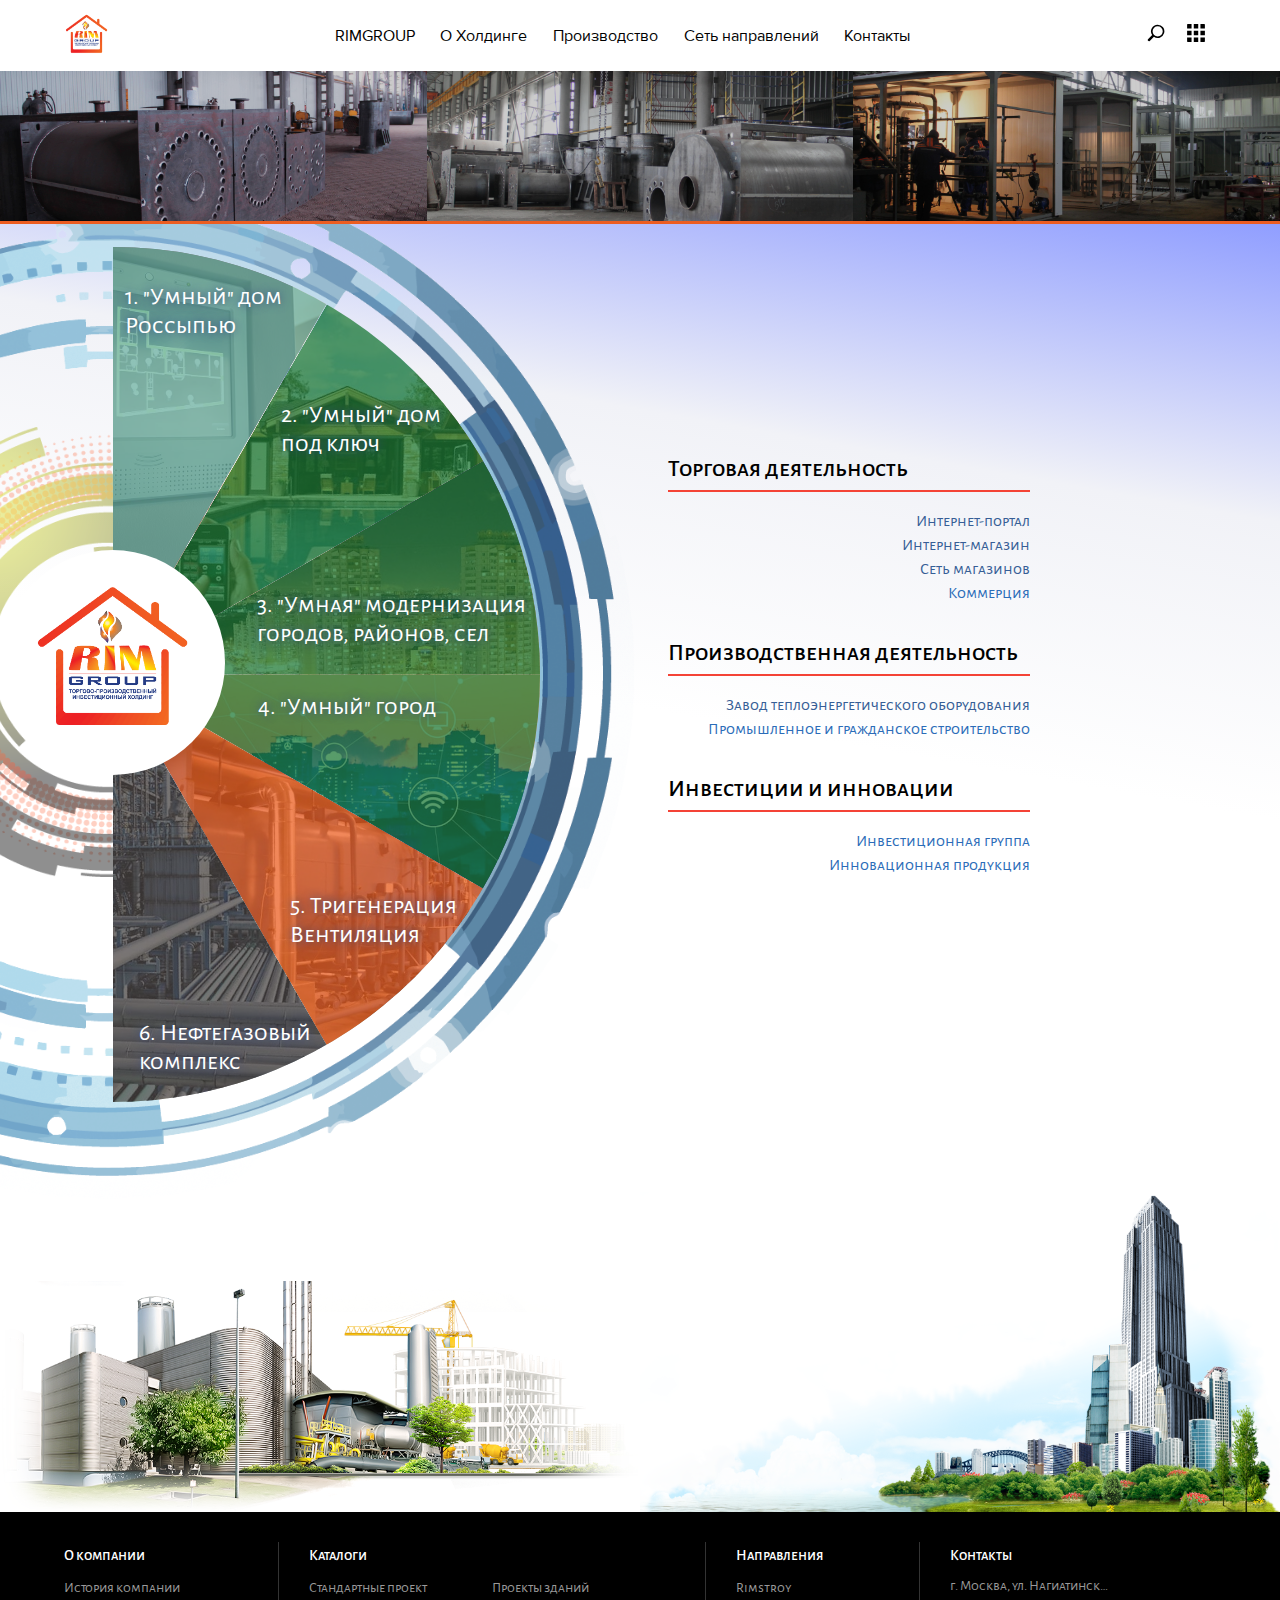
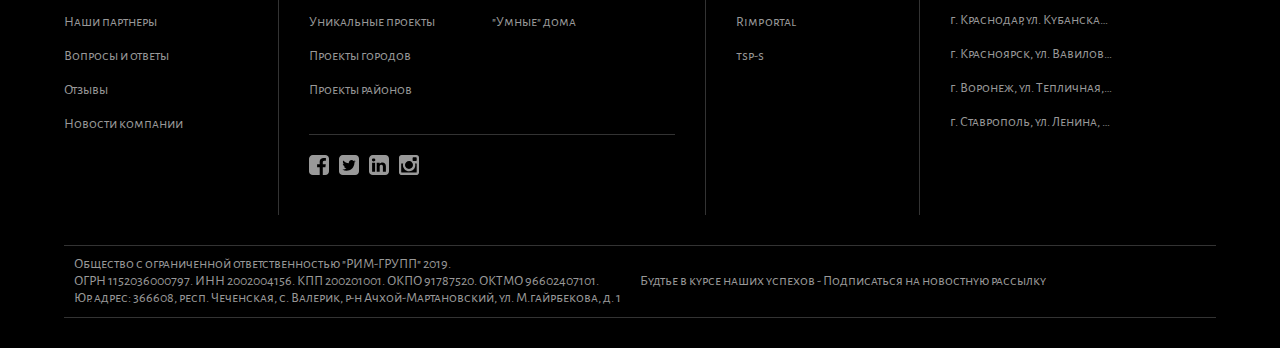
<file: index.html>
<!DOCTYPE html>
<html lang="en">
<head>
   <meta charset="UTF-8">
   <meta name="viewport" content="width=device-width, initial-scale=1.0">
   <meta http-equiv="X-UA-Compatible" content="ie=edge">
   <title>RIM GROUP - Группа компаний для строительства</title>
   <meta name="description" content="RIMGROUP - строительство умных домой, районов, городов">
   <meta name="robots" content="all">
   <link rel="stylesheet" href="style.css">
</head>
<body>
   <header>
      <div class="container">
         <div class="logo"></div>
         <nav>
            <ul>
               <li>RIMGROUP</li>
               <li>О Холдинге</li>
               <li onmouseenter="this.children[1].style.display = 'block';" onmouseleave="setTimeout(()=>{this.children[1].style.display =  'none';},200)"><span>Производство</span><div class="popup-li">
                  <ul>
                     <li><a href="#">Проектирование</a></li>
                     <li><a href="#">Завод</a></li>
                     <li><a href="#">СМУ</a></li>
                     <li><a href="#">ПТО</a></li>
                  </ul>
               </div></li>

               <li>Сеть направлений</li>
               <li>Контакты</li>
            </ul>
            <form data-show="0">
               <input type="text" name="" id="" placeholder="Поиск...">
               <div class="lupa">
                  <svg xmlns="http://www.w3.org/2000/svg" width="20" height="20" viewBox="0 0 24 24" focusable="false">            <path d="M14 2A8 8 0 0 0 7.4 14.5L2.4 19.4a1.5 1.5 0 0 0 2.1 2.1L9.5 16.6A8 8 0 1 0 14 2Zm0 14.1A6.1 6.1 0 1 1 20.1 10 6.1 6.1 0 0 1 14 16.1Z"></path>        </svg>
            </div>
            </form>
         </nav>
         <div class="finder">
            <div class="lupa" onclick="toggleForm()">
                  <svg xmlns="http://www.w3.org/2000/svg" width="20" height="20" viewBox="0 0 24 24" focusable="false">            <path d="M14 2A8 8 0 0 0 7.4 14.5L2.4 19.4a1.5 1.5 0 0 0 2.1 2.1L9.5 16.6A8 8 0 1 0 14 2Zm0 14.1A6.1 6.1 0 1 1 20.1 10 6.1 6.1 0 0 1 14 16.1Z"></path>        </svg>
            </div>
            <div class="crest" onclick="toggleForm()"></div>
            <div class="menu">
                  <svg viewBox="0 0 36 36" focusable="false" aria-hidden="true" role="img" class="spectrum-Icon spectrum-Icon--sizeS"><path d="M10 10H2V3a1 1 0 0 1 1-1h7zm4-8h8v8h-8zm20 8h-8V2h7a1 1 0 0 1 1 1zM2 14h8v8H2zm12 0h8v8h-8zm12 0h8v8h-8zM10 34H3a1 1 0 0 1-1-1v-7h8zm4-8h8v8h-8zm19 8h-7v-8h8v7a1 1 0 0 1-1 1z"></path></svg>
               </div>
               <div class="popup"></div>
         </div>

      </div>
   </header>
   <div class="slider">
      <img src="imgs/sl1-min.jpg" alt="slider1">
      <img src="imgs/sl2-min.jpg" alt="slider2">
      <img src="imgs/sl3-min.jpg" alt="slider3">
   </div>
   <main>
      <section>
         <figure class="logo">
         </figure>
         <div class="bgs">
            <div class="bg-img"></div>
            <div class="bg-img2"></div>
         </div>
         <div class="weer">
            <div class='part' onmouseenter='bg_normal_do(this);' onmouseleave='bg_normal_undo(this);' onclick='bg_normal_do(this); window.location = "https://www.rimmarket.ru/"'>
               <div class='part-bg' data-part="1"></div>
               <div class='part-text'>
                  1. "Умный" дом <br>Россыпью
               </div>
            </div>
            <div class='part' onmouseenter='bg_normal_do(this);' onmouseleave='bg_normal_undo(this);' onclick='bg_normal_do(this); window.location = "http://rimstroy.ru/"'>
               <div class='part-bg' data-part="2"></div>
               <div class='part-text'>
                  2. "Умный" дом <br>под ключ
               </div>
            </div>
            <div class='part' onmouseenter='bg_normal_do(this);' onmouseleave='bg_normal_undo(this);' onclick='bg_normal_do(this);'>
               <div class='part-bg' data-part="3"></div>
               <div class='part-text'>
                  3. "Умная" модернизация<br>городов, районов, сел
               </div>
            </div>
            <div class='part' onmouseenter='bg_normal_do(this);' onmouseleave='bg_normal_undo(this);' onclick='bg_normal_do(this);'>
               <div class='part-bg' data-part="4"></div>
               <div class='part-text'>
                     4. "Умный" город
               </div>
            </div>
            <div class='part' onmouseenter='bg_normal_do(this);' onmouseleave='bg_normal_undo(this);' onclick='bg_normal_do(this); window.location = "http://tsp-s.ru/"'>
               <div class='part-bg' data-part="5"></div>
               <div class='part-text'>
                  5. Тригенерация<br>Вентиляция
               </div>
            </div>
            <div class='part' onmouseenter='bg_normal_do(this);' onmouseleave='bg_normal_undo(this);' onclick='bg_normal_do(this);'>
               <div class='part-bg' data-part="6"></div>
               <div class='part-text'>
                     6. Нефтегазовый<br>комплекс
               </div>
            </div>
         </div>
      </section>
      <section class="main-b">
            <article>
                <h2>Торговая деятельность</h2>
                <ul>
                    <li><a href="http://rimportal.ru">Интернет-портал</a></li>
                    <li><a href="https://rimmarket.ru/">Интернет-магазин</a></li>
                    <li><a href="https://rimmarket.ru/magaziny/">Сеть магазинов</a></li>
                    <li><a href="">Коммерция</a></li>
                </ul>
            </article>
            <article>
                <h2>Производственная деятельность</h2>
                <ul>
                    <li><a href="http://tsp-s.ru/">Завод теплоэнергетического оборудования</a></li>
                    <li><a href="">Промышленное и гражданское строительство</a></li>
                </ul>
            </article>
            <article>
                <h2>Инвестиции и инновации</h2>
                <ul>
                    <li><a href="">Инвестиционная группа</a></li>
                    <li><a href="">Инновационная продукция</a></li>
                </ul>
            </article>
        </section>
   </main>
   <div class="overlay" id="window_ov" data-show="0">
         <div class="window">
             <header>
                 <div class="title">Рассылка новостей</div><div class="close" onclick="toggleWindow()"><span>X</span></div>
             </header>
             <form >
               <div class="col">
                <h3>Выбор каталогов:</h3>
                  <ul>
                    <li><input type="checkbox" name="cat1" id="f2"><label for="f2">"УМНЫЙ" ДОМ РОССЫПЬЮ</label></li>
                    <li><input type="checkbox" name="cat2" id="f1"><label for="f1">ТЕПЛОСТРОЙПРОЕКТ-С</label></li>
                  </ul>
               </div>
               <div class="col">
                 <h3>Ваши данные:</h3>
                 <div>
                   <label for="sms" style="display: flex; align-items: center; padding-top: 0.5vw;"><input oninput="toggleTel(event)" type="checkbox" name="sms" id="sms"><span style="display: block">Уведомлять меня о новом номере каталога по СМС</span></label>
                 </div>
                 <input id="tel" title="Номер телефона для СМС" type="tel" name="tel" placeholder="+7 999 999 99 99">
                 <input type="email" title="Почта для рассылки" id="email" placeholder="email" name="Email" required>
                 <input type="submit" value="Подписаться" style="font-weight: bold">
               </div>
             </form>
         </div>
     </div>
   <div class="footer-bg">
      <img src="imgs/bg1.png" alt=""><img src="imgs/bg2.png" alt="">
   </div>
   <footer>
      <div class="container">
         <div class="row">
            <article>
               <h3>О компании</h3>
               <ul><li><a href="">История компании</a></li>
               <li><a href="">Наши партнеры</a></li>
               <li><a href="">Вопросы и ответы</a></li>
               <li><a href="">Отзывы</a></li></ul>
               <li><a href="">Новости компании</a></li></ul>

            </article>
            <article>
               <h3>Каталоги</h3>
               <div class="footerArticleDouble">
                  <ul><li><a href="">Стандартные проект</a></li>
                  <li><a href="">Уникальные проекты</a></li>
                  <li><a href="">Проекты городов</a></li>
                  <li><a href="">Проекты районов</a></li></ul>
                  <ul><li><a href="">Проекты зданий</a></li>
                     <li><a href="">"Умные" дома</a></li>
               </div>
               <div class="tweaks">
                  <ul style="display: flex;">
                     <li><a href=""><svg class="Footernav-social-icon" xmlns="http://www.w3.org/2000/svg" viewBox="0 0 20 20" focusable="false">
                        <g id="Footernav-icon-facebook">
                           <path d="M16.2,0c1,0,1.9,0.4,2.6,1.1S20,2.7,20,3.8v12.5c0,1-0.4,1.9-1.1,2.6S17.3,20,16.2,20h-2.4v-7.7h2.6l0.4-3h-3  V7.3c0-0.5,0.1-0.9,0.3-1.1c0.2-0.2,0.6-0.4,1.2-0.4l1.6,0V3.1C16.3,3.1,15.6,3,14.6,3c-1.2,0-2.1,0.3-2.8,1C11,4.8,10.7,5.7,10.7,7  v2.2H8.1v3h2.6V20H3.8c-1,0-1.9-0.4-2.6-1.1S0,17.3,0,16.2V3.8c0-1,0.4-1.9,1.1-2.6S2.7,0,3.8,0H16.2z"></path>
                        </g></svg></a></li>
                     <li><a href=""><svg class="Footernav-social-icon" xmlns="http://www.w3.org/2000/svg" viewBox="0 0 20 20" focusable="false">
                        <g id="Footernav-icon-twitter">
                           <path d="M16.7,6.3c-0.5,0.2-1,0.4-1.6,0.4c0.6-0.3,1-0.9,1.2-1.5c-0.6,0.3-1.1,0.6-1.7,0.7C14,5.3,13.4,5,12.6,5  c-0.8,0-1.4,0.3-1.9,0.8C10.1,6.3,9.8,7,9.8,7.7c0,0.3,0,0.5,0.1,0.6C8.8,8.3,7.7,8,6.7,7.5c-1-0.5-1.8-1.2-2.5-2  C4,5.9,3.9,6.4,3.9,6.9c0,1,0.4,1.7,1.2,2.3C4.6,9.1,4.2,9,3.8,8.8v0c0,0.7,0.2,1.2,0.7,1.7c0.4,0.5,1,0.8,1.6,0.9  c-0.3,0.1-0.5,0.1-0.7,0.1c-0.1,0-0.3,0-0.5-0.1c0.2,0.5,0.5,1,1,1.4s1,0.5,1.6,0.5c-1,0.8-2.1,1.2-3.4,1.2c-0.2,0-0.4,0-0.7,0  c1.3,0.8,2.7,1.2,4.2,1.2c1,0,1.9-0.2,2.7-0.5c0.9-0.3,1.6-0.7,2.2-1.2c0.6-0.5,1.1-1.1,1.6-1.8c0.4-0.7,0.8-1.4,1-2.1  c0.2-0.7,0.3-1.5,0.3-2.2c0-0.2,0-0.3,0-0.4C15.8,7.3,16.3,6.8,16.7,6.3z M20,3.8v12.5c0,1-0.4,1.9-1.1,2.6S17.3,20,16.2,20H3.8  c-1,0-1.9-0.4-2.6-1.1S0,17.3,0,16.2V3.8c0-1,0.4-1.9,1.1-2.6S2.7,0,3.8,0h12.5c1,0,1.9,0.4,2.6,1.1S20,2.7,20,3.8z"></path>
                        </g></svg></a></li>
                     <li><a href=""><svg class="Footernav-social-icon" xmlns="http://www.w3.org/2000/svg" viewBox="0 0 20 20" focusable="false">
                        <g id="Footernav-icon-linkedin">
                           <path d="M3.1,16.7h3v-9h-3V16.7z M6.3,4.9c0-0.5-0.2-0.8-0.5-1.1C5.5,3.5,5.1,3.4,4.6,3.4S3.7,3.5,3.4,3.8  C3.1,4.1,2.9,4.5,2.9,4.9c0,0.4,0.2,0.8,0.5,1.1s0.7,0.4,1.2,0.4h0c0.5,0,0.9-0.1,1.2-0.4S6.3,5.4,6.3,4.9z M13.9,16.7h3v-5.2  c0-1.3-0.3-2.3-1-3c-0.6-0.7-1.5-1-2.5-1c-1.2,0-2.1,0.5-2.7,1.5h0V7.7h-3c0,0.6,0,3.6,0,9h3v-5.1c0-0.3,0-0.6,0.1-0.7  c0.1-0.3,0.3-0.6,0.6-0.8c0.3-0.2,0.6-0.3,1-0.3c1,0,1.5,0.7,1.5,2V16.7z M20,3.8v12.5c0,1-0.4,1.9-1.1,2.6S17.3,20,16.2,20H3.8  c-1,0-1.9-0.4-2.6-1.1S0,17.3,0,16.2V3.8c0-1,0.4-1.9,1.1-2.6S2.7,0,3.8,0h12.5c1,0,1.9,0.4,2.6,1.1S20,2.7,20,3.8z"></path>
                        </g></svg></a></li>
                     <li><a href=""><svg class="Footernav-social-icon" xmlns="http://www.w3.org/2000/svg" viewBox="0 0 20 20" focusable="false">
                        <g id="Footernav-icon-instagram">
                           <path d="M17.7,16.9V8.5H16c0.2,0.5,0.3,1.1,0.3,1.7c0,1.1-0.3,2.1-0.8,3c-0.6,0.9-1.3,1.7-2.3,2.2s-2,0.8-3.1,0.8  c-1.7,0-3.2-0.6-4.4-1.8s-1.8-2.6-1.8-4.3c0-0.6,0.1-1.2,0.3-1.7H2.2v8.4c0,0.2,0.1,0.4,0.2,0.6c0.2,0.2,0.3,0.2,0.6,0.2h13.9  c0.2,0,0.4-0.1,0.6-0.2C17.7,17.3,17.7,17.1,17.7,16.9z M14,10c0-1.1-0.4-2-1.2-2.8c-0.8-0.8-1.7-1.1-2.8-1.1c-1.1,0-2,0.4-2.8,1.1  S6,8.9,6,10s0.4,2,1.2,2.8s1.7,1.1,2.8,1.1c1.1,0,2.1-0.4,2.8-1.1C13.6,12,14,11,14,10z M17.7,5.3V3.1c0-0.2-0.1-0.5-0.3-0.6  c-0.2-0.2-0.4-0.3-0.6-0.3h-2.3c-0.3,0-0.5,0.1-0.6,0.3c-0.2,0.2-0.3,0.4-0.3,0.6v2.1c0,0.3,0.1,0.5,0.3,0.6  c0.2,0.2,0.4,0.3,0.6,0.3h2.3c0.3,0,0.5-0.1,0.6-0.3C17.6,5.7,17.7,5.5,17.7,5.3z M20,2.6v14.9c0,0.7-0.3,1.3-0.8,1.8  c-0.5,0.5-1.1,0.8-1.8,0.8H2.6c-0.7,0-1.3-0.3-1.8-0.8C0.3,18.7,0,18.1,0,17.4V2.6c0-0.7,0.3-1.3,0.8-1.8S1.9,0,2.6,0h14.9  c0.7,0,1.3,0.3,1.8,0.8C19.7,1.3,20,1.9,20,2.6z"></path>
                        </g></svg></a></li>
                  </ul>
               </div>
            </article>
            <article>
               <h3>Направления</h3>
               <ul><li><a href="">Rimstroy</a></li>
               <li><a href="">Rimportal</a></li>
               <li><a href="">tsp-s</a></li>
            </article>
            <article>
               <h3>Контакты</h3>
               <ul><li><a href="">
                  г. Москва, ул. Нагиатинская, д. 16<br>
                  Тел.: +7(499) 648-06-65<br>
                  E-mail: moscow@rimgroup.ru
               </a></li>
               <li><a href="">
                  г. Краснодар, ул. Кубанская набережная, д. 5/8<br>
                  Моб.: +7(909) 455-88-21<br>
                  E-mail: fedoseenko@rimgroup.ru
               </a></li>
               <li><a href="">
                  г. Красноярск, ул. Вавилова, д. 2Ж (оф. 606)<br>
                  Моб.: +7(922) 07-999-17<br>
                  E-mail: krasnoyarsk@rimgroup.ru
               </a></li>
               <li><a href="">
                  г. Воронеж, ул. Тепличная, д. 4а<br>
                  Тел./факс: +7(473) 210-70-69<br>
                  E-mail: oksana@rimgroup.ru
               </a></li>
               <li><a href="">
                  г. Ставрополь, ул. Ленина, д. 392 (офис 208)<br>
                  Тел./факс: +7(928) 321-03-65 / +7(968) 268-42-91<br>
                  E-mail: vakharimgroup@mail.ru
               </a></li></ul>
            </article>
         </div>
         <div class="row">
            <div class="f-description">Общество с ограниченной ответственностью "РИМ-ГРУПП"
                  2019. <br>ОГРН 1152036000797. ИНН 2002004156. КПП 200201001. ОКПО 91787520. ОКТМО 96602407101. <br>Юр. адрес: 366608, респ. Чеченская, с. Валерик, р-н Ачхой-Мартановский, ул. М.гайрбекова, д. 1
            </div>
            <div class="f-subscribe">
                  <span>Будтье в курсе наших успехов - </span>
                  <a  href="#" onclick="toggleWindow(event)">Подписаться на новостную рассылку</a>
              </div>
         </div>
      </div>
  <footer>


   <script>
   setTimeout(function(){
      let weer = document.querySelector('.weer');
	   weer.children[0].style.transform='rotate(0deg)';
	   weer.children[1].style.transform='rotate(30deg)';
	   weer.children[2].style.transform='rotate(60deg)';
	   weer.children[3].style.transform='rotate(90deg)';
	   weer.children[4].style.transform='rotate(120deg)';
	   weer.children[5].style.transform='rotate(150deg)';
}, 500);
   function bg_normal_undo(obj){
      if (obj.children[0].dataset.part == '1')
      obj.children[0].style.background='rgba(105, 175, 159, 0.74)';
      else if (obj.children[0].dataset.part == "5")
      obj.children[0].style.background='#ec5d21bd';
      else if (obj.children[0].dataset.part == "6")
      obj.children[0].style.background='rgba(74, 69, 67, 0.74)';
      else obj.children[0].style.background='rgba(30, 121, 54, 0.74)';
   }
   function bg_normal_do(obj){
      obj.children[0].style.background='#ec5d2100';
   }
   function toggleForm() {
      let form = document.forms[0];
    if (form.dataset.show == '0') {
        window.scrollTo(0,0);
        form.style.display = "flex";
        form.style.opacity = 1;
        form.dataset.show = '1';
       document.querySelector('.finder .lupa').style.display = 'none';
       document.querySelector('.crest').style.display = 'block';

        form.children[0].style.animation = "showWindow 0.5s forwards";
    } else {
      form.dataset.show = '0';
      form.children[0].style.animation = "hideWindow 0.5s forwards";
      document.querySelector('.finder .lupa').style.display = 'block';
       document.querySelector('.crest').style.display = 'none';
        setTimeout(() => {
         form.style.opacity = 0;
         form.style.display = "none";
        }, 500)
    }
   }

   function toggleWindow() {
    let overBg = document.getElementById('window_ov');
    if (overBg.dataset.show == '0') {
        window.scrollTo(0,0);
        overBg.style.display = "flex";
        overBg.style.opacity = 1;
        overBg.dataset.show = '1';
        overBg.children[0].style.animation = "showWindow 0.5s forwards";
    } else {
        overBg.dataset.show = '0';
        overBg.children[0].style.animation = "hideWindow 0.5s forwards";
        setTimeout(() => {
        overBg.style.opacity = 0;
            overBg.style.display = "none";
        }, 500)
    }
}
function toggleTel(ev) {
    let inp = document.getElementById('tel');
    ev.target.parentElement.parentElement.parentElement.classList.toggle('checked')
    if (ev.target.classList.toggle('checked')) {
        setTimeout(() => {
            inp.style.display = "block";
            inp.style.animation = "showWindow 0.2s forwards";
        }, 300)
    } else {
        inp.style.animation = "hideWindow 0.2s forwards";
         setTimeout(() => {
            inp.style.display = "none";
        }, 200)

    }
}
   </script>
</body>
</html>
</file>
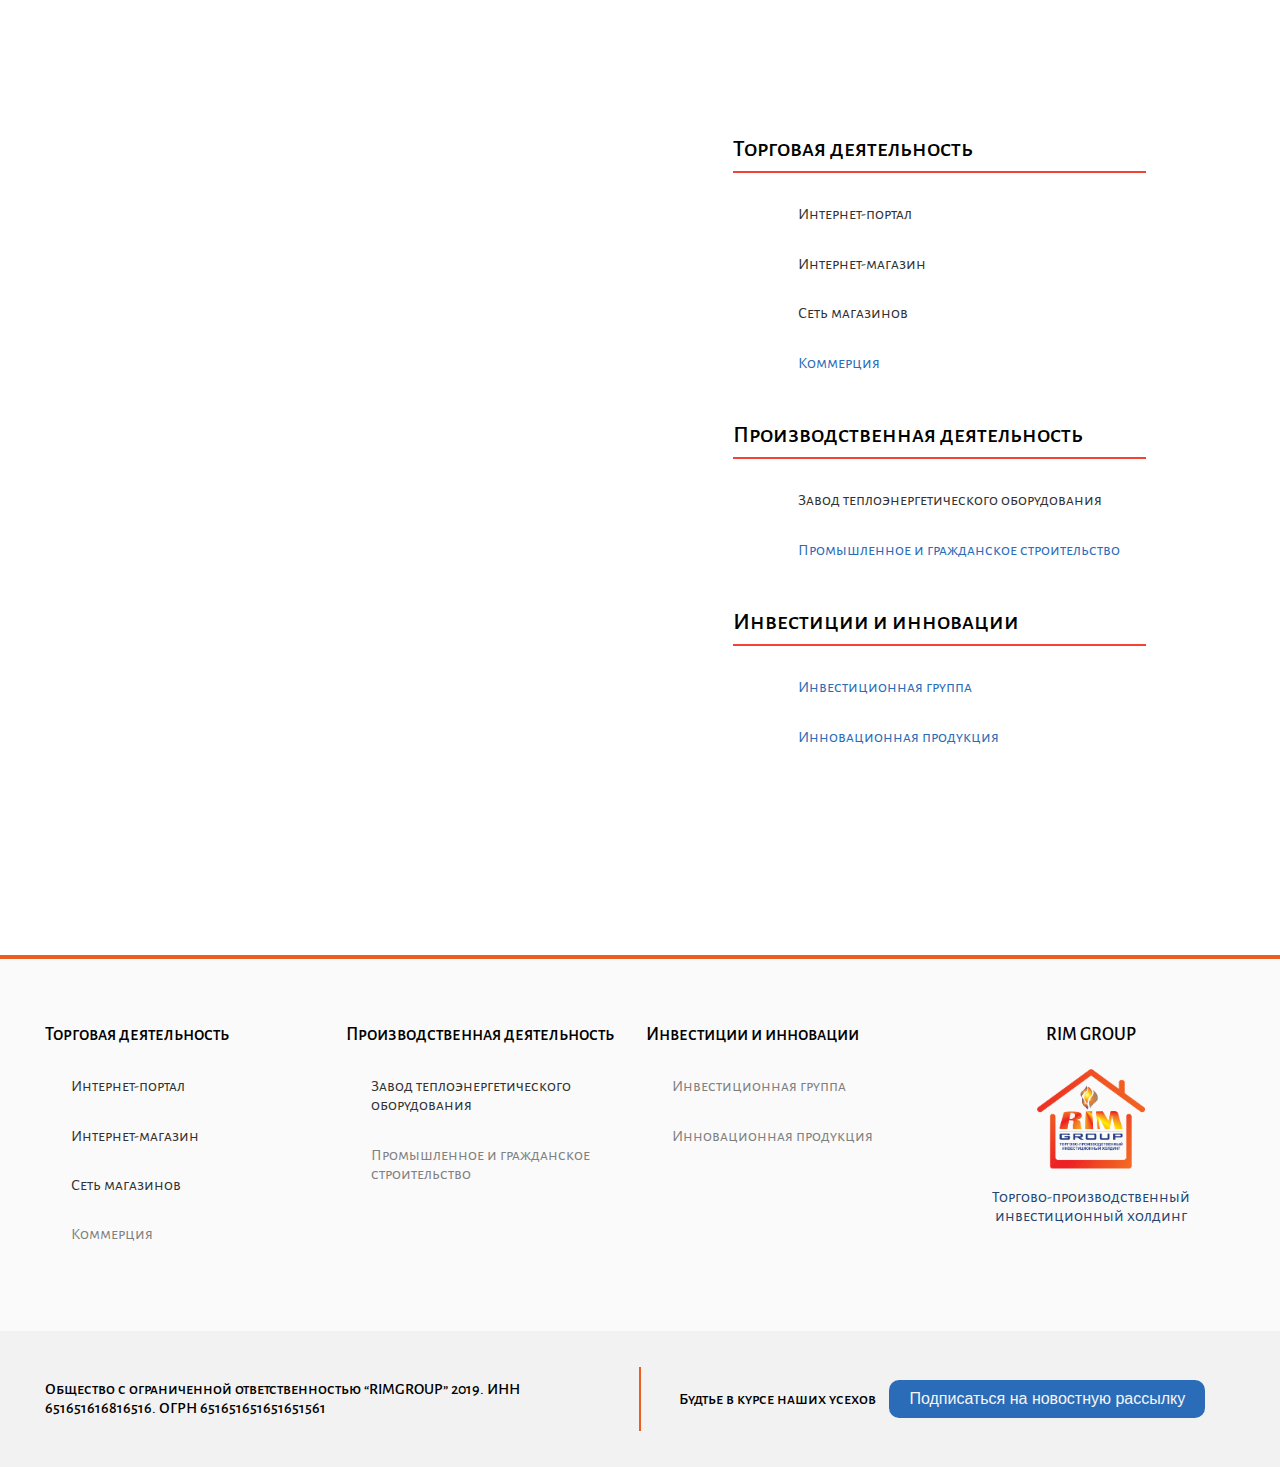
<file: index-text.html>
<!DOCTYPE html>
<html lang="ru">
<head>
    <meta charset="UTF-8">
    <meta name="viewport" content="width=device-width, initial-scale=1.0">
    <meta http-equiv="X-UA-Compatible" content="ie=edge">
    <title>RIM GROUP - Группа компаний для строительства</title>
    <meta name="description" content="RIMGROUP - строительство умных домой, районов, городов">
    <meta name="robots" content="all">
    <meta>
    <link rel="stylesheet" href="style-test.css">
</head>
<body>
    <main>
        <figure class="logo">
            <img src="imgs/logo.png" alt="">
        </figure>
        <section class="weer">
            <div class="spans">
                <span class="w-span span6">6. Нефтегазовый<br> комплекс</span>
                <span class="w-span span5">5. Тригенерация<br>Вентиляция</span>
                <span class="w-span span4">4. "Умный" город</span>
                <span class="w-span span3">3. "Умная" модернизация городов, районов, сел</span>
                <span class="w-span span2">2. "Умный" дом под ключ</span>
                <span class="w-span span1">1. "Умный" Дом<br> Россыпью</span>
            </div>
            <div class="overlay">
                <figure class="part part6">
                    <div class="fi"><div class="over-bg"></div></div>
                </figure>
                <figure class="part part5">
                    <div class="fi"><div class="over-bg"></div></div>
                </figure>
                <figure class="part part4">
                    <div class="fi"><div class="over-bg"></div></div>
                </figure>
                <figure class="part part3">
                    <div class="fi"><div class="over-bg"></div></div>
                </figure>
                <figure class="part part2">
                    <div class="fi"><div class="over-bg"></div></div>
                </figure>
                <figure class="part part1">
                    <div class="fi"><div class="over-bg"></div></div>
                </figure>
            </div>
        </section>
        <section class="main-b">
            <article>
                <h2>Торговая деятельность</h2>
                <ul>
                    <li><a href="http://rimportal.ru">Интернет-портал</a></li>
                    <li><a href="https://rimmarket.ru/">Интернет-магазин</a></li>
                    <li><a href="https://rimmarket.ru/magaziny/">Сеть магазинов</a></li>
                    <li><a href="">Коммерция</a></li>
                </ul>
            </article>
            <article>
                <h2>Производственная деятельность</h2>
                <ul>
                    <li><a href="http://tsp-s.ru/">Завод теплоэнергетического оборудования</a></li>
                    <li><a href="">Промышленное и гражданское строительство</a></li>
                </ul>
            </article>
            <article>
                <h2>Инвестиции и инновации</h2>
                <ul>
                    <li><a href="">Инвестиционная группа</a></li>
                    <li><a href="">Инновационная продукция</a></li>
                </ul>
            </article>
        </section>
    </main>
    <div class="overlay" id="window_ov" data-show="0">
        <div class="window">
            <header>
                <div class="title">Рассылка новостей</div><div class="close" onclick="toggleWindow()"><span>X</span></div>
            </header>
            <form >
                <h3 style="text-align: center">Оформите подписку на наши новости и вы будете в курсе всех изменений</h3>
                <span>Выберите каталоги:</span>
                <ul>
                    <li><input type="checkbox" name="f2" id="f1"><label for="f1">Каталог 1</label></li>
                    <li><input type="checkbox" name="f2" id="f2"><label for="f2">Каталог 2</label></li>
                    <li><input type="checkbox" name="f3" id="f3"><label for="f3">Каталог 3</label></li>
                    <li><input type="checkbox" name="f4" id="f4"><label for="f4">Каталог 4</label></li>
                </ul>
                <div style="display: flex; align-items: center;">
                    <label for="sms"><input oninput="toggleTel(event)" type="checkbox" name="sms" id="sms"> Уведомлять меня о новом номере каталога по СМС</label>
                </div>
                <input id="tel" title="Номер телефона для СМС" type="tel" name="tel" placeholder="8 999 999 99 99">
                <input type="email" title="Почта для рассылки" id="email" placeholder="email" name="email" required>
                <input type="submit" value="Подписаться" style="font-weight: bold">
            </form>
        </div>
    </div>
    <footer>
        <section>
            <article>
                <h3>Торговая деятельность</h3>
                <ul>
                    <li><a href="http://rimportal.ru">Интернет-портал</a></li>
                    <li><a href="https://rimmarket.ru/">Интернет-магазин</a></li>
                    <li><a href="https://rimmarket.ru/magaziny/">Сеть магазинов</a></li>
                    <li><a href="">Коммерция</a></li>
                </ul>
            </article>
            <article>
                <h3>Производственная деятельность</h3>
                <ul>
                    <li><a href="http://tsp-s.ru/">Завод теплоэнергетического оборудования</a></li>
                    <li><a href="">Промышленное и гражданское строительство</a></li>
                </ul>
            </article>
            <article>
                <h3>Инвестиции и инновации</h3>
                <ul>
                    <li><a href="">Инвестиционная группа</a></li>
                    <li><a href="">Инновационная продукция</a></li>
                </ul>
            </article>
            <article>
                <h3>RIM GROUP</h3>
                <figure>
                    <img src="imgs/logo.png" alt="">
                    <figcaption>Торгово-производственный инвестиционный холдинг</figcaption>
                </figure>
            </article>
        </section>
        <section>
            <div class="f-description">Общество с ограниченной ответственностью “RIMGROUP”
                2019. ИНН 651651616816516. ОГРН 651651651651651561
            </div>
            <div class="v-line"></div>
            <div class="f-subscribe">
                <span>Будтье в курсе наших усехов</span>
                <button onclick="toggleWindow()">Подписаться на новостную рассылку</button>
            </div> 
        </section>
    </footer>
    <script src="script.js"></script>
</body>
</html>
</file>
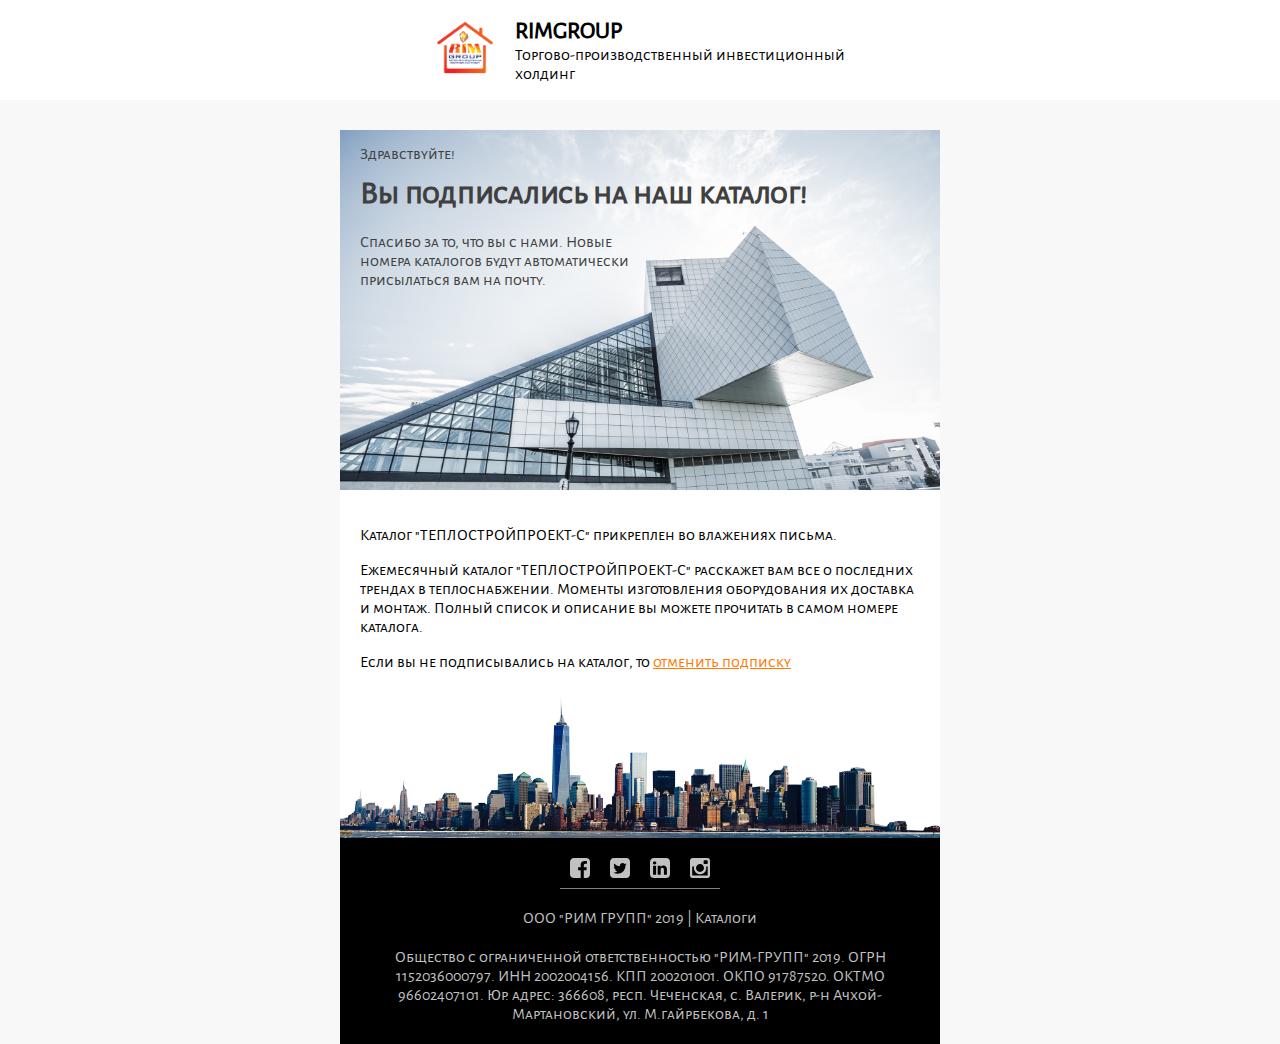
<file: mailForm.html>
<!DOCTYPE html>
<html lang="ru">
<head>
  <meta charset="UTF-8">
  <meta name="viewport" content="width=device-width, initial-scale=1.0">
  <meta http-equiv="X-UA-Compatible" content="ie=edge">
  <title>Форма письма</title>
  <link rel="stylesheet" href="/mail.css">
</head>
<body>
  <header>
      <div class="logo"></div>
      <div><h2 style="
    margin: 0;
">RIMGROUP<br></h2><span>Торгово-производственный инвестиционный холдинг</span></div>
  </header>
  <main>
    <div class="row">
      <div class="text">
        <div class="hello">Здравствуйте!</div>
        <h1 class="subject">Вы подписались на наш каталог!</h1>
        <div class="desc">Спасибо за то, что вы с нами. Новые номера каталогов будут автоматически присылаться вам на почту.</div>
      </div>
      <img src="imgs/mailbg3.jpg" alt="">
    </div>
    <div class="description">
      <p>Каталог "ТЕПЛОСТРОЙПРОЕКТ-С" прикреплен во влажениях письма.</p>
      <p>Ежемесячный каталог "ТЕПЛОСТРОЙПРОЕКТ-С" расскажет вам все о последних трендах в теплоснабжении. Моменты изготовления оборудования их доставка и монтаж. Полный список и описание вы можете прочитать в самом номере каталога.</p>
      <p>Если вы не подписывались на каталог, то <a href="#">отменить подписку</a></p>
    </div>
  </main>
  <footer>
    <div class="tweaks">
       <ul style="display: flex;">
          <li><a href=""><svg class="Footernav-social-icon" xmlns="http://www.w3.org/2000/svg" viewBox="0 0 20 20" focusable="false">
             <g id="Footernav-icon-facebook">
                <path d="M16.2,0c1,0,1.9,0.4,2.6,1.1S20,2.7,20,3.8v12.5c0,1-0.4,1.9-1.1,2.6S17.3,20,16.2,20h-2.4v-7.7h2.6l0.4-3h-3  V7.3c0-0.5,0.1-0.9,0.3-1.1c0.2-0.2,0.6-0.4,1.2-0.4l1.6,0V3.1C16.3,3.1,15.6,3,14.6,3c-1.2,0-2.1,0.3-2.8,1C11,4.8,10.7,5.7,10.7,7  v2.2H8.1v3h2.6V20H3.8c-1,0-1.9-0.4-2.6-1.1S0,17.3,0,16.2V3.8c0-1,0.4-1.9,1.1-2.6S2.7,0,3.8,0H16.2z"></path>
             </g></svg></a></li>
          <li><a href=""><svg class="Footernav-social-icon" xmlns="http://www.w3.org/2000/svg" viewBox="0 0 20 20" focusable="false">
             <g id="Footernav-icon-twitter">
                <path d="M16.7,6.3c-0.5,0.2-1,0.4-1.6,0.4c0.6-0.3,1-0.9,1.2-1.5c-0.6,0.3-1.1,0.6-1.7,0.7C14,5.3,13.4,5,12.6,5  c-0.8,0-1.4,0.3-1.9,0.8C10.1,6.3,9.8,7,9.8,7.7c0,0.3,0,0.5,0.1,0.6C8.8,8.3,7.7,8,6.7,7.5c-1-0.5-1.8-1.2-2.5-2  C4,5.9,3.9,6.4,3.9,6.9c0,1,0.4,1.7,1.2,2.3C4.6,9.1,4.2,9,3.8,8.8v0c0,0.7,0.2,1.2,0.7,1.7c0.4,0.5,1,0.8,1.6,0.9  c-0.3,0.1-0.5,0.1-0.7,0.1c-0.1,0-0.3,0-0.5-0.1c0.2,0.5,0.5,1,1,1.4s1,0.5,1.6,0.5c-1,0.8-2.1,1.2-3.4,1.2c-0.2,0-0.4,0-0.7,0  c1.3,0.8,2.7,1.2,4.2,1.2c1,0,1.9-0.2,2.7-0.5c0.9-0.3,1.6-0.7,2.2-1.2c0.6-0.5,1.1-1.1,1.6-1.8c0.4-0.7,0.8-1.4,1-2.1  c0.2-0.7,0.3-1.5,0.3-2.2c0-0.2,0-0.3,0-0.4C15.8,7.3,16.3,6.8,16.7,6.3z M20,3.8v12.5c0,1-0.4,1.9-1.1,2.6S17.3,20,16.2,20H3.8  c-1,0-1.9-0.4-2.6-1.1S0,17.3,0,16.2V3.8c0-1,0.4-1.9,1.1-2.6S2.7,0,3.8,0h12.5c1,0,1.9,0.4,2.6,1.1S20,2.7,20,3.8z"></path>
             </g></svg></a></li>
          <li><a href=""><svg class="Footernav-social-icon" xmlns="http://www.w3.org/2000/svg" viewBox="0 0 20 20" focusable="false">
             <g id="Footernav-icon-linkedin">
                <path d="M3.1,16.7h3v-9h-3V16.7z M6.3,4.9c0-0.5-0.2-0.8-0.5-1.1C5.5,3.5,5.1,3.4,4.6,3.4S3.7,3.5,3.4,3.8  C3.1,4.1,2.9,4.5,2.9,4.9c0,0.4,0.2,0.8,0.5,1.1s0.7,0.4,1.2,0.4h0c0.5,0,0.9-0.1,1.2-0.4S6.3,5.4,6.3,4.9z M13.9,16.7h3v-5.2  c0-1.3-0.3-2.3-1-3c-0.6-0.7-1.5-1-2.5-1c-1.2,0-2.1,0.5-2.7,1.5h0V7.7h-3c0,0.6,0,3.6,0,9h3v-5.1c0-0.3,0-0.6,0.1-0.7  c0.1-0.3,0.3-0.6,0.6-0.8c0.3-0.2,0.6-0.3,1-0.3c1,0,1.5,0.7,1.5,2V16.7z M20,3.8v12.5c0,1-0.4,1.9-1.1,2.6S17.3,20,16.2,20H3.8  c-1,0-1.9-0.4-2.6-1.1S0,17.3,0,16.2V3.8c0-1,0.4-1.9,1.1-2.6S2.7,0,3.8,0h12.5c1,0,1.9,0.4,2.6,1.1S20,2.7,20,3.8z"></path>
             </g></svg></a></li>
          <li><a href=""><svg class="Footernav-social-icon" xmlns="http://www.w3.org/2000/svg" viewBox="0 0 20 20" focusable="false">
             <g id="Footernav-icon-instagram">
                <path d="M17.7,16.9V8.5H16c0.2,0.5,0.3,1.1,0.3,1.7c0,1.1-0.3,2.1-0.8,3c-0.6,0.9-1.3,1.7-2.3,2.2s-2,0.8-3.1,0.8  c-1.7,0-3.2-0.6-4.4-1.8s-1.8-2.6-1.8-4.3c0-0.6,0.1-1.2,0.3-1.7H2.2v8.4c0,0.2,0.1,0.4,0.2,0.6c0.2,0.2,0.3,0.2,0.6,0.2h13.9  c0.2,0,0.4-0.1,0.6-0.2C17.7,17.3,17.7,17.1,17.7,16.9z M14,10c0-1.1-0.4-2-1.2-2.8c-0.8-0.8-1.7-1.1-2.8-1.1c-1.1,0-2,0.4-2.8,1.1  S6,8.9,6,10s0.4,2,1.2,2.8s1.7,1.1,2.8,1.1c1.1,0,2.1-0.4,2.8-1.1C13.6,12,14,11,14,10z M17.7,5.3V3.1c0-0.2-0.1-0.5-0.3-0.6  c-0.2-0.2-0.4-0.3-0.6-0.3h-2.3c-0.3,0-0.5,0.1-0.6,0.3c-0.2,0.2-0.3,0.4-0.3,0.6v2.1c0,0.3,0.1,0.5,0.3,0.6  c0.2,0.2,0.4,0.3,0.6,0.3h2.3c0.3,0,0.5-0.1,0.6-0.3C17.6,5.7,17.7,5.5,17.7,5.3z M20,2.6v14.9c0,0.7-0.3,1.3-0.8,1.8  c-0.5,0.5-1.1,0.8-1.8,0.8H2.6c-0.7,0-1.3-0.3-1.8-0.8C0.3,18.7,0,18.1,0,17.4V2.6c0-0.7,0.3-1.3,0.8-1.8S1.9,0,2.6,0h14.9  c0.7,0,1.3,0.3,1.8,0.8C19.7,1.3,20,1.9,20,2.6z"></path>
             </g></svg></a></li>
       </ul>
    </div>
    <div class="coorp">ООО "РИМ ГРУПП" 2019 | Каталоги</div>
    <div class="about">
      Общество с ограниченной ответственностью "РИМ-ГРУПП" 2019. ОГРН 1152036000797. ИНН 2002004156. КПП 200201001. ОКПО 91787520. ОКТМО 96602407101. Юр. адрес: 366608, респ. Чеченская, с. Валерик, р-н Ачхой-Мартановский, ул. М.гайрбекова, д. 1
    </div>
  </footer>
</body>
</html>
</file>
<file: style.css>
@font-face {
    font-family: 'Alegreya';
    font-weight: normal;
    src: url(fonts/AlegreyaSansSC-Regular.ttf);
}
@font-face {
    font-family: 'Alegreya';
    font-weight: 600;
    src: url(fonts/AlegreyaSansSC-Medium.ttf);
}
@font-face {
    src: url(fonts/shrift_main.ttf);
    font-family: 'shift-main';
}
body {
    margin: 0;
    font-family: 'Alegreya';
    position: relative;
}
header {
    font-family: 'shift-main';
    width: 100%;
    background-color: white;
    display: flex;
    justify-content: center;
    position: relative;
    z-index: 3;
}
header ul {
    display: flex;
    padding-left: 0;
    margin: 0;
}
header li {
    list-style-type: none;
    cursor: pointer;
    padding: 2vw 1vw;
    height: 100%;
    position: relative;
    transition: all 0.1s linear;
}

header li:hover .popup-li{
    -webkit-animation: showLi 0.2s linear;
    -moz-animation: showLi 0.2s linear ;
    -o-animation: showLi 0.2s linear ;
    animation: showLi 0.2s linear forwards;
}
@keyframes showLi {
    0% {
        display: none;
	opacity: 0;
    } 1% {
        display: block;
        opacity: 0;
    }  100% {
        display: block;
        opacity: 1;
    }
}
@keyframes hideLi {
    0% {
        display: block;
	opacity: 1;
    } 99% {
        display: block;
        opacity: 0;
    }  100% {
        display: none;
        opacity: 0;
    }
}
header .popup-li {
    animation: hideLi 0.2s linear forwards;
    background-color: #f2f2f2;
    border: 1px solid rgb(243, 243, 243);
    position: absolute;
    bottom: 0;
    transform: translateY(100%);
    z-index: 2;
display: none;
    left: 0;
    cursor: initial;
}
header .popup-li ul {
    display: grid;
    grid-template-columns: 1fr;
    padding: 25px 0;
    background-color: white;
}
header .popup-li li {
    padding: 0;
    /* background: #f2f2f2; */
}
header .popup-li a:hover {
    color: #2b9af3;
}
header .popup-li a {
    text-decoration: none;
    font-size: 14px;
    color: #2d2d2d;
    padding: 10px 35px;
    display: block;
    transition: all 0.1s linear;

}
.popup {
    background-color: #f2f2f2;
    border: 1px solid rgb(243, 243, 243);
    min-width: 10px;
    position: absolute;
    bottom: 0;
    transform: translateY(100%);
    z-index: 2;
    display: none;
}
.bgs {
    top: 0;
}
@media (min-width: 1440px) {
    header li{
        padding: 1vw .5vw;
    }
    main {
        justify-content: center;
    }
    .bgs {
        position: ABSOLUTE;
        width: 50%;
        top: unset;
        MARGIN: 0 auto;
    }
    .bg-img {
        left: -14.5vh !important;
        top: -27vh !important;
    }
    .bg-img2 {
        left: -50vh !important;
        top: -71vh !important;

    }
}
header .logo {
    position: unset;
    height: 100%;
    width: 45px;
    background-repeat: no-repeat;
    background-size: 221%;
}
.container {
    width: 90%;
    max-width: 1300px;
    display: flex;
    justify-content: space-between;
    align-items: center;
}
.finder {
    display: flex;
}
.finder div {
    padding: 10px;
    cursor: pointer;
}
.finder svg {
    transition: fill 0.2s linear;
    width: 20px;
    height: 20px;
}
nav {
    position: relative;
}
nav form {
    width: 100%;
    height: 100%;
    position: absolute;
    top: 0;
    padding-left: 20px;
    display: flex;
    align-items: center;
    background-color: #f4f4f4;
    opacity: 0;
    display: none;
}
nav form .lupa {
    margin: 0 20px;
}
@keyframes showWindow {
    from {
        opacity: 0;
        margin-left: -90px;
    } to {
        opacity: 1;
        margin-left: 0;
    }
}
@keyframes hideWindow {
    from {
        opacity: 1;
        margin-right: 0;
    } to {
        opacity: 0;
        margin-right: -90px;
    }
}
nav form input{
    width: 100%;
    padding: 5px;
    border: none;
    background: #f4f4f4;
    outline: none;
    font-size: 1.1em;
}
.finder .crest {
    position: relative;
    width: 20px;
    height: 20px;
    display: none;
}
.finder .crest::before {
    transform:  rotate(45deg);
}
.finder .crest::after {
    transform: rotate(-45deg);
}
.finder .crest::before, .finder .crest::after {
    display: block;
    position: absolute;
    top: 20px;
    left: 10px;
    right: 0;
    width: 50%;
    height: 2px;
    background-color: #2d2d2d;
    border-radius: 1px;
    transition: background-color .1s ease;
    -webkit-transform-origin: center;
    transform-origin: center;
    content: "";
}
.crest:hover::before,.crest:hover::after {
    background-color: #3cf;
}
.finder div:hover  svg{
    fill: #3cf;
}
.footer-bg {
    display: grid;
    grid-template-columns: 1fr 1fr;
    align-items: flex-end;
}
.footer-bg img {
    width: 100%;
}
header li:hover {
    background-color: #f4f4f4;
}
.bg-img {
    background-image: url(imgs/circle.png);
    width: 50vh;
    height: 50vh;
    position: absolute;
    left: -14.5vh;
    top: 22.5vh;
    background-repeat: no-repeat;
    /* transform: rotate(180deg); */
    background-position: center;
    background-size: cover;
    z-index: 0;
}
.bg-img2 {
    background-image: url(imgs/circle2.png);
    width: 140vh;
    height: 140vh;
    position: absolute;
    left: -52.5vh;
    top: -22.5vh;
    z-index: 0;
    background-repeat: no-repeat;
    transform: rotate(180deg);
    background-position: center;
    background-size: contain;
}
main {
    position: relative;
    width: 100%;
    height: 100%;
    padding-bottom: 10vh;
    display: flex;
    align-items: center;
    background-image: linear-gradient(10deg,white, white,white, rgb(241, 242, 247), rgb(144, 158, 255));
}
.logo {
    border-radius: 50%;
    width: 25vh;
    background-color: #fff;
    height: 25vh;
    position: absolute;
    z-index: 10;
    margin: 0;
    opacity: 1;
    background-image: url(imgs/logo.png);
    background-position: center;
    background-size: 160%;
    animation: show 0.4s linear forwards;
}
.logo img {
    width: 130%;
}
section:first-child {
    display: flex;
    align-items: center;
}
.weer {
    width: 47.5vh;
    height: 95vh;
    position: relative;
    margin-left: 12.5vh;
    margin-top: 2.5vh;
    border-radius: 0px 50vh 50vh 0px;
    overflow: hidden;
    cursor: pointer;
    user-select: none;
    -webkit-tap-highlight-color: rgba(0, 0, 0, 0);
}
.main-b {
    flex-shrink: 0;
    box-sizing: border-box;
    display: flex;
    padding-left: 10vw;
    flex-direction: column;
    animation: show 0.4s linear forwards;
}
@keyframes show {
    from {
        opacity: 0;
    } to {
        opacity: 1;
    }
}
.main-b h2 {
    border-bottom: 2px solid #F44336;
    padding-bottom: .5vw;
}
.main-b p {
    margin-left: 5vw;
}
.main-b a {
    display: block;
    width: 100%;
    color: rgb(43, 108, 184);
    text-decoration-line: none;
}
.main-b a:hover {
    text-decoration-line: underline;
}
.main-b a:link {
    color: rgb(54, 94, 150);
}
.main-b  li {
    list-style-type: none;
    margin-bottom: .3em;
    text-align: right;
}
.part {
    transition: transform 1s linear;
    width: 100%;
    height: 52%;
    position: absolute;
    top: -2%;
    left: 0;
    transform: rotate(0deg);
    overflow: hidden;
    transform-origin: left bottom;
    clip-path: polygon(0% 100%, 60.1% 0%, 0% 0%);
    -webkit-clip-path: polygon(0% 100%, 60.1% 0%, 0% 0%);
    user-select: none;
    background-repeat: no-repeat;
    background-position: 101% -46%;
    background-size: 136%;
}
.part-bg {
    transition: all 0.4s;
    width: 100%;
    height: 100%;
    position: absolute;
    background: rgba(30, 121, 54, 0.74);
    user-select: none;
}
.part-text {
    position: absolute;
    color: #fff;
    font-size: 2.7vh;
    user-select: none;
    text-shadow: 0px 0px 10px #374b84;
}

.part:nth-child(1) {
    background-image: url(imgs/part1.jpg);
}
.part:nth-child(1) .part-text {
    top: 12%;
    left: 3%;
    transform: rotate(0deg);
}
.part:nth-child(1) .part-bg {
    background: rgba(105, 175, 159, 0.74);
}
.part:nth-child(2) {
    background-image: url(imgs/part2.jpg);
}
.part:nth-child(2) .part-text {
    top: 18%;
    left: 3%;
    transform: rotate(-30deg);
}
.part:nth-child(3) {
    background-image: url(imgs/part3.jpg);
}
.part:nth-child(3) .part-text {
    top: 33%;
    left: -10%;
    transform: rotate(-60deg);
}
.part:nth-child(4) {
    background-image: url(imgs/part4.jpg);
}
.part:nth-child(4) .part-text {
    top: 44%;
    left: -13%;
    transform: rotate(-90deg);
}
.part:nth-child(5) {
    background-image: url(imgs/part5.jpg);
    background-position: 109% 10%;
}
.part:nth-child(5) .part-bg {
    background: #ec5d21bd;
}
.part:nth-child(5) .part-text {
    top: 15%;
    transform: rotate(-120deg);
}
.part:nth-child(6) {
    background-image: url(imgs/part6.jpg);
    background-position: 92% -7%;
    background-size: 200%;
}
.part:nth-child(6) .part-bg {
    background: rgba(74, 69, 67, 0.74);
}
.part:nth-child(6) .part-text {
    top: 8%;
    left: 1%;
    transform: rotate(-150deg);
}
@media (max-width: 736px) {
    .weer {
        width: 70vw;
        height: 140vw;
        margin-top: 2vw;
        margin-left: 15vw;
        border-radius: 0px 70vw 70vw 0px;
    }
    .part-text {
        font-size: 4vw;
    }
    .logo {
        width: 30vw;
        height: 30vw;
    }
    .part {
        clip-path: polygon(0% 100%, 62% 0%, 0% 0%);
    }
}
@media (max-width: 900px) {
    main {
        flex-direction: column;
    }
    .main-b {
        padding-left: 0;
    }
}

.v-line {
    width: 2px;
    height: 4em;
    transition: all 0.2s linear;
    background: #ec5d21;
}
.f-desctiption {
    width: 100%;
}
.f-subscribe {
    width: 100%;
}
.f-subscribe button {
    background-color: rgb(0, 0, 0);
    transition: background 0.2s linear;
    color: rgb(153, 153, 153);
    font-size: 1em;
    outline: none;
    cursor: pointer;
}
.f-subscribe button:hover {
    background-color:rgb(0, 0, 0);
}
.f-subscribe button.hover {
    background-color:rgb(32, 69, 112);
}
footer section:last-child {
    background-color: #f2f2f2;
    padding: 4vh 5vh;
    display: grid;
    grid-template-columns: 1fr 2px 1fr;
    grid-template-rows: 1fr;
    width: 100%;
    grid-gap: 3vw;
    align-items: center;
    justify-content: space-between;
    box-sizing: border-box;
    font-weight: 600;
}
footer {
    background-color: black;
    display: flex;
    flex-direction: column;
    position: relative;
    z-index: 1;
    align-items: center;
    color: rgb(153, 153, 153);
}
footer .container {
    padding: 30px 0;
    flex-direction: column;
}
footer .row:first-child {
    display: grid;
    grid-template-columns: 1fr 2fr 1fr 1fr;
    align-items: unset;
}
footer .row {
    display: flex;
    width: 100%;
    justify-content: space-between;
    border-bottom: 1px solid #333;
    padding-bottom: 30px;
    box-sizing: border-box;
    align-items: center;
}
footer article {
    color: white;
    padding: 5px 30px;
    border-left: 1px solid #333;
    width: 100%;
    box-sizing: border-box;
}
footer article:first-child {
    border-left: none;
    padding-left: 0;
}
footer article:last-child {
    padding-right: 0;
    width: 120%;
    white-space: nowrap;
}
footer article:last-child li a {
    text-overflow: ellipsis;
    height: 1rem;
    overflow: hidden;
    display: block;
    width: 50%;
}
footer article:last-child li:hover a {
    height: 3rem;
    width: 100%;
}
footer ul {
    padding: 0;
    margin: 0;
}
footer h3 {
    margin: 0 0 13px 0;
    font-size: 15px;
}
footer li {
    list-style-type: none;
    min-height: 24px;
    margin-bottom: 10px;
}
footer li a, footer a {
    color: rgb(153, 153, 153);
    text-decoration-line: none;
    font-size: 14px;
    transition: all .3s linear;
}
footer li a:hover, footer a:hover {
    color: rgb(238, 238, 238);
}
.tweaks ul {
    width: 100%;
    padding: 10px 0;
}
.tweaks li {
    width: 20px;
    margin-left: 10px;
}
.tweaks li:first-child {
    margin-left: 0px;
}
.tweaks li a {
    width: 100%;
}
footer svg {
    fill: rgb(153, 153, 153);
}
.tweaks {
    margin-top: 20px;
    padding: 10px 0;
    width: 100%;
    border-top: 1px solid #333;
}
.footerArticleDouble {
    display: grid;
    grid-template-columns: 1fr 1fr;
}
footer .container > .row:nth-child(2) {
    padding: 10px;
    display: grid;
    grid-template-columns: 1fr 1fr;
    font-size: 14px;
}
.slider {
    display: grid;
    grid-template-columns: 1fr 1fr 1fr;
    border-bottom: 3px solid #ec5d21;
    position: relative;
    z-index: 1;
    height: 10vw;
    min-height: 150px;
    overflow: hidden;
}
.slider img {
    width: 100%;
    filter: brightness(0.8);
    top: -26%;
    position: relative;
}

.overlay {
    position: absolute;
    width: 100%;
    height: 100%;
    background-color: rgba(0,0,0,.5);
    top: 0;
    z-index: 20;
    left: 0;
    justify-content: center;
    opacity: 0;
    display: none;
    transition: all 0.3s;
}
.window {
    background-color: white;
    border-bottom: 4px solid;
    padding: 2vw;
    position: absolute;
    top: 50px;
    opacity: 0;
    border-radius: 15px;
    overflow: hidden;
    /* width: 50vw; */
}
.window::after {
  width: 100%;
  bottom: 0;
  height: 5px;
  background-color: black;
  position: absolute;
  content: "";
  left: 0;
}
.window .col:first-child {
  border-right: 1px solid gray;
}
.window .col:last-child {
  padding-left: 1vw;
}
@media (min-width: 1440px) {
  .window {
    padding: 1.5vw;
  }
}
@keyframes showWindow {
    from {
        opacity: 0;
        margin-left: -90px;
    } to {
        opacity: 1;
        margin-left: 0;
    }
}
@keyframes hideWindow {
    from {
        opacity: 1;
        margin-right: 0;
    } to {
        opacity: 0;
        margin-right: -90px;
    }
}
.window header {
    display: flex;
    justify-content: space-between;
    align-items: center;
}
.window .title {
    font-size: 1.2em;
    color: #ec5d21;
}
@font-face {
    src: url(fonts/shrift_main.ttf);
    font-family: 'shift-main';
}
.window .close {
    cursor: pointer;
    border-radius: 50%;
    width: 40px;
    font-family: 'shift-main', sans-serif;
    background: rgb(241, 242, 247);
    height: 40px;
    transition: all 0.6s ease 0s;
    z-index: 21;
    display: flex;
    justify-content: center;
    align-items: center;
}
transition: all 0.6s;
.window .close span {
    display: block;
    font-size: 1.2em;
    font-weight: 900;
    color: #5d5d5d;
}
.window .close:hover {
    transform: rotate(180deg);
    animation: shadow_crestik 1s;
}
@keyframes shadow_crestik {
    0% {
        box-shadow: 0px 0px 0px 0px #00000020;
    }
    100% {
        box-shadow: 0px 0px 0px 15px #00000000;
    }
}
.window form input {
    outline: none;
    border-color: #EDF3F5;
    border: 1px solid #f1f1f1;
    padding: 1em;
    margin-top: 20px;
    width: 100%;
    box-sizing: border-box;
}
.window input[type="checkbox"] {
    -webkit-appearance: none;
    width: 1.5em !important;
    height: 1.5em;
    background-color: white;
    border: 1px solid #687080;
    cursor: pointer;
    outline: none;
    box-sizing: border-box;
    position: relative;
    padding: 0.5em !important;
    margin: 0 1em 0 0!important;
}
.window input[type="submit"] {
  color: #ec5d21;
  background-color: rgb(243, 243, 243);
  border-color: rgb(238, 238, 238);
  font-weight: bold;
  font-family: 'Alegreya';
  font-size: 1rem;
}
.window input[type="checkbox"]:checked {
    animation: shadow_inp 0.5s;
}
.window input[type="checkbox"]::after {
    position: absolute;
    width: 1.4em;
    height: 1.4em;
    content: "";
    top: -0.1em;
    left: 0;
    background: none;
    transition: all 0.2s linear;
    box-sizing: border-box;
    clip-path: polygon(85% 26%, 50% 95%, 5% 60%, 15% 50%, 44% 71%, 70% 20%);
}
.window input[type="checkbox"]:checked::after {
    background-color: #4c6490;
}
@keyframes shadow_inp {
    0% {
        box-shadow: 0px 0px 0px 0px #00000020;
    }
    100% {
        box-shadow: 0px 0px 0px 15px #00000000;
    }
}


.checked #tel {
    animation: showWindow .5s forwards;
}
#tel {
    animation: hideWindow 0.5s forwards;
    display: none;
}
form {
    transition: all 0.5s linear;
}
#sms {
    transition: all 0.3s linear;
    width: auto;
}
.window ul {
    padding-left: 0;
    margin-right: 1vw;
}
.window ul li {
    display: flex;
    align-items: center;
    padding: 0.5vw 0.3vw;
    border-bottom: 1px solid rgb(221, 221, 221);
}
.window  ul li:hover {
    background-color: #f7f7f7;
}
.window  label {
    cursor: pointer;
    width: 100%;
    height: 100%;
    display: block;
}
.window form {
  display: grid;
  grid-template-columns: 1fr 1fr;
}
</file>
<file: style-test.css>
@font-face {
    font-family: 'Alegreya';
    font-weight: normal;
    src: url(fonts/AlegreyaSansSC-Regular.ttf);
}
@font-face {
    font-family: 'Alegreya';
    font-weight: 600;
    src: url(fonts/AlegreyaSansSC-Medium.ttf);
}

body {
    font-family: 'Alegreya';
    margin: 0;
    min-height: 100vh;
    position: relative;
    /* display: none; */
    scroll-behavior: smooth;
}

main {
    display: flex;
    align-items: center;
}
.overlay {
    position: absolute;
    width: 100%;
    height: 100%;
    background-color: rgba(0,0,0,.5);
    top: 0;
    z-index: 20;
    left: 0;
    justify-content: center;
    opacity: 0;
    display: none;
    transition: all 0.3s;
}
.window {
    background-color: white;
    width: fit-content;
    border-radius: 15px;
    padding: 2vw;
    position: absolute;
    top: 50px;
    opacity: 0;
    width: 50vw;
}
@keyframes showWindow {
    from {
        opacity: 0;
        margin-left: -90px;
    } to {
        opacity: 1;
        margin-left: 0;
    }
}
@keyframes hideWindow {
    from {
        opacity: 1;
        margin-right: 0;
    } to {
        opacity: 0;
        margin-right: -90px;
    }
}
.window header {
    display: flex;
    justify-content: space-between;
    align-items: center;
}
.window .title {
    font-size: 1.2em;
    color: #ec5d21;
}
@font-face {
    src: url(fonts/shrift_main.ttf);
    font-family: 'shift-main';
}
.window .close {
    cursor: pointer;
    border-radius: 50%;
    width: 2.5em;
    font-family: 'shift-main', sans-serif;
    background: rgb(221, 221, 221);
    height: 2.5em;
    transition: all 0.6s ease 0s;
    z-index: 21;
    display: flex;
    justify-content: center;
    align-items: center;
    transition: all 0.6s;
}
.window .close span {
    display: block;
    font-size: 1.2em;
    font-weight: 900;
}
.window .close:hover {
    animation: shadow_crestik 1s;
}
@keyframes shadow_crestik {
    0% {
        transform: rotate(0deg);
        box-shadow: 0px 0px 0px 0px #00000020;
    }
    100% {
        transform: rotate(180deg);
        box-shadow: 0px 0px 0px 15px #00000000;
    }
}
.window form {
    flex-direction: column;
    display: flex;
    align-items: center;
}
.window form input {
    border-radius: 5px;
    outline: none;
    border-color: #EDF3F5;
    border: 1px solid #f1f1f1;
    padding: 16px 25px;
    margin-top: 20px;
    width: 50%;
    box-sizing: border-box;
}
.weer {
    position: relative;
    align-items: center;
    display: flex;
    margin-left: 15vh;
    height: 99vh;
    width: 60vh;
    margin-right: 5vh;
    flex-shrink: 0;
}
.main-b {
    flex-shrink: 0;
    box-sizing: border-box;
    /* width: calc(100% - 90vh); */
    display: flex;
    padding-left: 1vw;
    flex-direction: column;
    animation: show 0.4s linear forwards;
}

h2 {
    border-bottom: 2px solid #F44336;
    padding-bottom: .5vw;
}
p {
    margin-left: 5vw;
}
a {
    display: block;
    width: 100%;
    color: rgb(43, 108, 184);
    text-decoration-line: none;
}
a:hover {
    text-decoration-line: underline;
}
a:link {
    color: rgb(49, 49, 49);
}

main .overlay {
    border-radius: 50%;
    width: 95vh;
    height: 95vh;
    overflow: hidden;
    animation: resizeAnim 1s linear 1s forwards;
    align-items: center;
    display: flex;
    opacity: 0;
    transform: translateY(-50%) translateX(-50%);
    clip-path: circle(50% at 50% 50%);
    -webkit-clip-path: circle(50% at 50% 50%);
    align-items: center;
    justify-content: center;
    z-index: 4;
    background: none;
    top: 50%;
}

.logo {
    border-radius: 50%;
    width: 25vh;
    background-color: #fff;
    height: 25vh;
    display: grid;
    align-items: center;
    position: absolute;
    transform: translateX(-50%);
    justify-items: center;
    z-index: 5;
    margin: 0;
    opacity: 0;
    animation: show 1s linear forwards;
}
.logo img {
    width: 130%;
}
.spans {
    width: 100%;
    position: relative;
    height: 100%;
}
.spans span {
    position: absolute;
    z-index: 15;
    color: white;
    font-size: larger;
    text-shadow: 0 0 3px grey;
    opacity: 0;
    cursor: pointer;
    animation: show 0.4s linear 5s forwards;
}
.span1 {
    left: 3%;
    width: 40%;
    top: 8%;
}
.span2 {
    left: 31%;
    top: 22%;
    width: 35%;
}
.span3 {
    left: 23%;
    top: 42%;
    width: 56%;
}
.span4 {
    left: 23%;
    top: 52%;
}
.span5 {
    left: 31%;
    top: 74%;
}
.span6 {
    left: 1%;
    top: 88%;
}
.weer * {
    user-select: none;
    outline: none;
}
.part {
    width: 136%;
    height: 79%;
    margin: 0;
    z-index: 4; 
    opacity: 0;
    overflow: hidden;
    user-select: none;
    cursor: pointer;
    position: absolute;
    transform: rotateZ(-60deg);
    will-change: background, filter, transform;
    background-repeat: no-repeat;
    background-position: center;
    clip-path: polygon(50% 50%, 100% 50%, 100% 0);
    -webkit-clip-path: polygon(50% 50%, 100% 50%, 100% 0);
}
.over-bg {
    width: 100%;
    user-select: none;
    position: relative;
    z-index: 2;
    height: 100%;
    clip-path: polygon(23% 76%, 31% 78%, 58% 17%, 19% 7%);
    -webkit-clip-path: polygon(23% 76%, 31% 78%, 58% 17%, 19% 7%);
    transition: background 0.2s linear;
    background: #ec5d21bd;
    overflow: hidden;
}
.part1 .over-bg {
    clip-path: polygon(17% 82%, 29% 87%, 64% 8%, 17% 0%);
    -webkit-clip-path: polygon(17% 82%, 29% 87%, 64% 8%, 17% 0%);
}
.part2 .over-bg {
    clip-path: polygon(6% 83%, 12% 98%, 65% 48%, 34% -2%);
    -webkit-clip-path: polygon(6% 83%, 12% 98%, 65% 48%, 34% -2%);
}
.part3 .over-bg {
    clip-path: polygon(1% 47%, 4% 63%, 61% 62%, 51% 5%);
    -webkit-clip-path: polygon(1% 47%, 4% 63%, 61% 62%, 51% 5%);
}
.part4 .over-bg {
    clip-path: polygon(9% -1%, 7% 17%, 67% 64%, 79% -1%);
    -webkit-clip-path: polygon(9% -1%, 7% 17%, 67% 64%, 79% -1%);
}
.part5 .over-bg {
    clip-path: polygon(44.25% -0.61%, 36.33% 13.47%, 68.55% 95.34%, 99.07% 48.76%);
    -webkit-clip-path: polygon(44.25% -0.61%, 36.33% 13.47%, 68.55% 95.34%, 99.07% 48.76%);
}
.part6 .over-bg {
    clip-path: polygon(62.75% 0.96%, 54.66% 8.38%, 55.21% 102%, 83.90% 88.42%);
    -webkit-clip-path: polygon(62.75% 0.96%, 54.66% 8.38%, 55.21% 102%, 83.90% 88.42%);
}
.part:active .over-bg {
    background: transparent;
}
.part:hover .over-bg, .hover .over-bg {
    background: transparent;
}

.part1 {
    opacity: 0;
    animation: rot1 1s linear 2s forwards;
}
.part .fi {
    position: relative;
    background-repeat: no-repeat;
    background-size: 100%;
    z-index: 3;
    overflow: hidden;
    user-select: none;
}
.part1 .fi {
    background-image: url('imgs/part1.jpg');
    transform: rotateZ(60deg);
    left: 53%;
    width: 43%;
    height: 58%;
    top: 24%;
}
.part2 {
    animation: rot2 1s linear 3s forwards;
}
.part2 .fi {
    background-image: url('imgs/part2.jpg');
    transform: rotateZ(30deg);
    left: 57%;
    width: 49%;
    height: 52%;
    top: 19%;
}

.part3 {
    animation: rot3 1s linear 3s forwards;
}
.part3 .fi {
    background-image: url('imgs/part3.jpg');
    left: 57%;
    width: 51%;
    height: 58%;
    top: 14%;
}

.part4 {
    animation: rot4 1s linear 3s forwards;
}
.part4 .fi {
    background-image: url('imgs/part4.jpg');
    transform: rotateZ(-30deg);
    left: 59%;
    width: 42%;
    height: 52%;
    top: 24%;
}
.part5 {
    animation: rot5 1s linear 3s forwards;
}
.part5 .fi {
    background-image: url('imgs/part5.jpg');
    transform: rotateZ(-60deg);
    left: 49%;
    width: 46%;
    height: 52%;
    top: 25%;
}
.part6 {
    opacity: 1;
    animation: rot6 4s linear  forwards;
} 
.part6 .fi {
    background-image: url('imgs/part6.jpg');
    transform: rotateZ(-90deg);
    left: 36.8%;
    width: 71%;
    height: 52%;
    top: 31%;
}

/* background-color: #ec5d21bd; */

footer {
    border-top: 4px solid #ec5d21;
    width: 100%;
    margin-top: 5vw;
    display: flex;
    background-color: #fafafa;
    flex-direction: column
}
footer section:first-child {
    display: grid;
    grid-template-columns: 1fr 1fr 1fr 1fr;
    grid-template-rows: 1fr;
    grid-gap: 1vw;
    margin-bottom: 1vw;
    padding: 5vh;
    box-sizing: border-box;
}
footer section:last-child {
    background-color: #f2f2f2;
    padding: 4vh 5vh;
    display: grid;
    grid-template-columns: 1fr 2px 1fr;
    grid-template-rows: 1fr;
    width: 100%;
    grid-gap: 3vw;
    align-items: center;
    justify-content: space-between;
    box-sizing: border-box;
    font-weight: 600;
}
footer article:last-child {
    display: flex;
    flex-direction: column;
    align-items: center;
}
footer ul {
    padding-left: 0;
}
 li {
    list-style-type: none;
    margin-bottom: .3em;
}
footer li a {
    color: gray;
}
footer figure {
    width: 90%;
    margin: 0;
}
footer figure img {
    width: 100%;
    margin-top: -3vw;
    margin-bottom: -3vw;
} 
footer figure figcaption {
    color: rgb(32, 69, 112);
    text-align: center;
}

.v-line {
    width: 2px;
    height: 4em;
    transition: all 0.2s linear;
    background: #ec5d21;
}
.f-desctiption {
    width: 100%;
}
.f-subscribe {
    width: 100%;
}
.f-subscribe button {
    background-color: rgb(43, 108, 184);
    transition: background 0.2s linear;
    color: whitesmoke;
    border-radius: 10px;
    padding: 10px 20px;
    font-size: 1em;
    outline: none;
    border: none;
    margin: 10px;
    cursor: pointer;
}
.f-subscribe button:hover {
    background-color:rgb(32, 69, 112);
}
.f-subscribe button.hover {
    background-color:rgb(32, 69, 112);
}
@media (max-width: 450px) {
    h2 {
        font-size: 1.1em;
    } 
    p {
        font-size: .8em;
    } 
    .span {
        font-size: .9em !important;
    }
    main .overlay {
        animation: resizeAnim2  1s linear 1s forwards;
        transform: translateY(-50%) translateX(-38%);
    }
    .overlay .window {
        top: 10%;
    }
}
@media (max-width: 890px) {
    main {
        flex-direction: column;
        align-items: center;
        justify-content: center;
    }
    footer section:first-child {
        grid-template-columns: 1fr 1fr 1fr;
    }
}
@media (max-width: 710px) {
    footer section:first-child {
        grid-template-columns: 1fr 1fr;
    }
    .window {
        width: 90%;
    }
    .window form input {
        width: 90%;
    }
}
@media (max-width: 540px) {
    footer section:first-child {
        grid-template-columns: 1fr;
    }
    footer section:last-child {
        grid-template-columns: 1fr;
        justify-items: center;
    }
    footer .v-line {
        transform: rotate(0deg);
        width: 90%;
        height: 2px;
    }
    .f-description, .f-subscribe  {
        text-align: center;
    }
    footer figure img {
        margin-top: -11vw;
        margin-bottom: -11vw;
    }
    article {
        display: flex;
        flex-direction: column;
        align-items: center;
    }
    article * {
        margin-left: 0;
        margin-right: 0;
        padding-left: 0;
        padding-right: 0;
    }
    ul, h3 {
        text-align: center;
    }
    .weer {
        padding-left: 60px;
        margin-right: 0;
        box-sizing: border-box;
        margin-left: 0;
        width: 100%;
    }
    main .overlay {
        width: 88vh;
        height: 88vh;
    }
    .spans span {
        font-size: smaller;
    } 
    .span1 {
        left: 3%;
        width: 53%;
        top: 11%;
    }
    .span2 {
        left: 35%;
        top: 24%;
        width: 45%;
    }
    .span3 {
        left: 30%;
        top: 43%;
        width: 70%;
    }
    .span4 {
        left: 30%;
    }
    .span5 {
        left: 37%;
        top: 71%;
    }
    .span6 {
        left: 3%;
        top: 85%;
    }
}


@keyframes resizeAnim {
    0% {
        width: 0vh;
        height: 0vh;
        opacity: 0;
    } 30% {
        opacity: 1;
    } 100% {
        opacity: 1;
        width: 95vh;
        height: 95vh;
    }
}
@keyframes resizeAnim2 {
    0% {
        width: 0vh;
        height: 0vh;
        opacity: 0;
        transform: translateY(-50%) translateX(-20%)
    } 30% {
        opacity: 1;
    } 100% {
        opacity: 1;
        width: 88vh;
        height: 88vh;
        transform: translateY(-50%) translateX(-38%)
    }
}
@keyframes show {
    from {
        opacity: 0;
    } to {
        opacity: 1;
    }
}

@keyframes rot1 {
    from {
        opacity: 0;
    } to {
        opacity: 1;
    }
}
@keyframes rot2 {
    from {
        opacity: 1;
        -webkit-transform: rotateZ(-60deg) ;
                transform: rotateZ(-60deg) ;
    } to {
        -webkit-transform: rotateZ(-30deg);
                transform: rotateZ(-30deg)  ;
        opacity: 1;
    }
}
@keyframes rot3 {
    from {
        opacity: 1;
        -webkit-transform: rotateZ(-60deg) ;
                transform: rotateZ(-60deg) ;
    } to {
        -webkit-transform: rotateZ(0deg) ;
                transform: rotateZ(0deg) ;
        opacity: 1;
    }
}
@keyframes rot4 {
    from {
        opacity: 1;
        -webkit-transform: rotateZ(-60deg) ;
                transform: rotateZ(-60deg) ;
    } to {
        -webkit-transform: rotateZ(30deg);
                transform: rotateZ(30deg);
        opacity: 1;
    }
}
@keyframes rot5 {
    from {
        opacity: 1;
        -webkit-transform: rotateZ(-60deg);
                transform: rotateZ(-60deg);
    } to { 
        -webkit-transform: rotateZ(60deg); 
                transform: rotateZ(60deg);
        opacity: 1;
    }
}
@keyframes rot6 {
    0% {
        opacity: 0;
    }
    25% {
        opacity: 1;
    }
    75% {
        transform: rotateZ(-60deg);
    }
    100% {
        transform: rotateZ(90deg);
    }
}

.checked #tel {
    animation: showWindow .5s forwards;
}
#tel {
    animation: hideWindow 0.5s forwards;
    display: none;
}
form {
    transition: all 0.5s linear;
}
#sms {
    transition: all 0.3s linear;
    width: auto;
}
.window ul {
    padding-left: 0;
}
ul li {
    display: flex;
    align-items: center;
    padding: 1vw 2vw;
    border-radius: 1vw;
}
ul li:hover {
    background-color: #f7f7f7;
}
ul li label {
    cursor: pointer;
}
.window input[type="checkbox"] {
    -webkit-appearance: none;
    width: 1.5em !important;
    height: 1.5em;
    background-color: white;
    border: 1px solid #687080;
    cursor: pointer;
    outline: none;
    box-sizing: border-box;
    position: relative;
    padding: 0.5em !important;
    margin: 0 1em 0 0!important;
}
.window input[type="checkbox"]:checked {
    animation: shadow_inp 0.5s;
}
.window input[type="checkbox"]::after {
    position: absolute;
    width: 1.4em;
    height: 1.4em;
    content: "";
    top: -0.1em;
    left: 0;
    background: none;
    transition: all 0.2s linear; 
    box-sizing: border-box;
    clip-path: polygon(85% 26%, 50% 95%, 5% 60%, 15% 50%, 44% 71%, 70% 20%);
}
.window input[type="checkbox"]:checked::after {
    background-color: #4c6490;
}
@keyframes shadow_inp {
    0% {
        box-shadow: 0px 0px 0px 0px #00000020;
    }
    100% {
        box-shadow: 0px 0px 0px 15px #00000000;
    }
}
</file>
<file: mail.css>
main, header, footer {
  width: 600px;
}
@font-face {
    font-family: 'Alegreya';
    font-weight: normal;
    src: url(fonts/AlegreyaSansSC-Regular.ttf);
}
body {
  width: 100%;
  display: flex;
  align-items: center;
  flex-direction: column;
  font-family: 'Alegreya';
  margin: 0;
  background-color: rgba(241, 241, 241, 0.5);
}
.logo {
  background-image: url('imgs/logo.png');
  -webkit-background-size: cover;
  background-size: cover;
  background-position: center;
  width: 100px;
  height: 100px;
  background-color: white;
  border-radius: 50%;
}
header h2 {
  margin-left: 20px;
}
header {
  width: 100%;
  display: grid;
  grid-template-columns: 100px 350px;
  justify-content: center;
  -ms-align-items: center;
  align-items: center;
  margin-bottom: 30px;
  background-color: white;
}

main {
  background-color: white;
}
.row {
  padding: 15px 20px 200px;
  color: #404040;
  position: relative;
}
.row .text {
  position: relative;
  z-index: 1;
}
.row img {
  top: 0;
  filter: brightness(.);
  left: 0;
  z-index: 0;
  position: absolute;
  width: 100%;
  height: 100%;
}
.subject {
  margin-top: 10px;
}
.desc {
  width: 50%;
}
.description {
  padding: 20px;
  padding-bottom: 150px;
  background-image:url('bg3.png');
  background-position: bottom;
  background-size: 100%;
  background-repeat: no-repeat;
}
.description a {
  color: #ff7a00;
}
footer {
  background-color: black;
  color: #c1c1c1;
  display: grid;
  grid-template-rows: auto auto 1fr;
  justify-content: center;
  text-align: center;
}
.tweaks svg{
  fill: #c1c1c1;
  width: 20px;
  height: 20px;
}
.tweaks a {
  display: block;
  width: 100%;
  height: 100%;
}
.tweaks li {
  list-style: none;
  margin: 0 10px;
}
.tweaks ul {
  padding: 0;
  margin: 0;
  border-bottom: 1px solid gray;
  padding-bottom: 5px;
}
.tweaks {
  width: 100%;
  display: flex;
  justify-content: center;
  padding: 20px 0;
}
.about {
  padding: 20px 20px;
}
</file>
